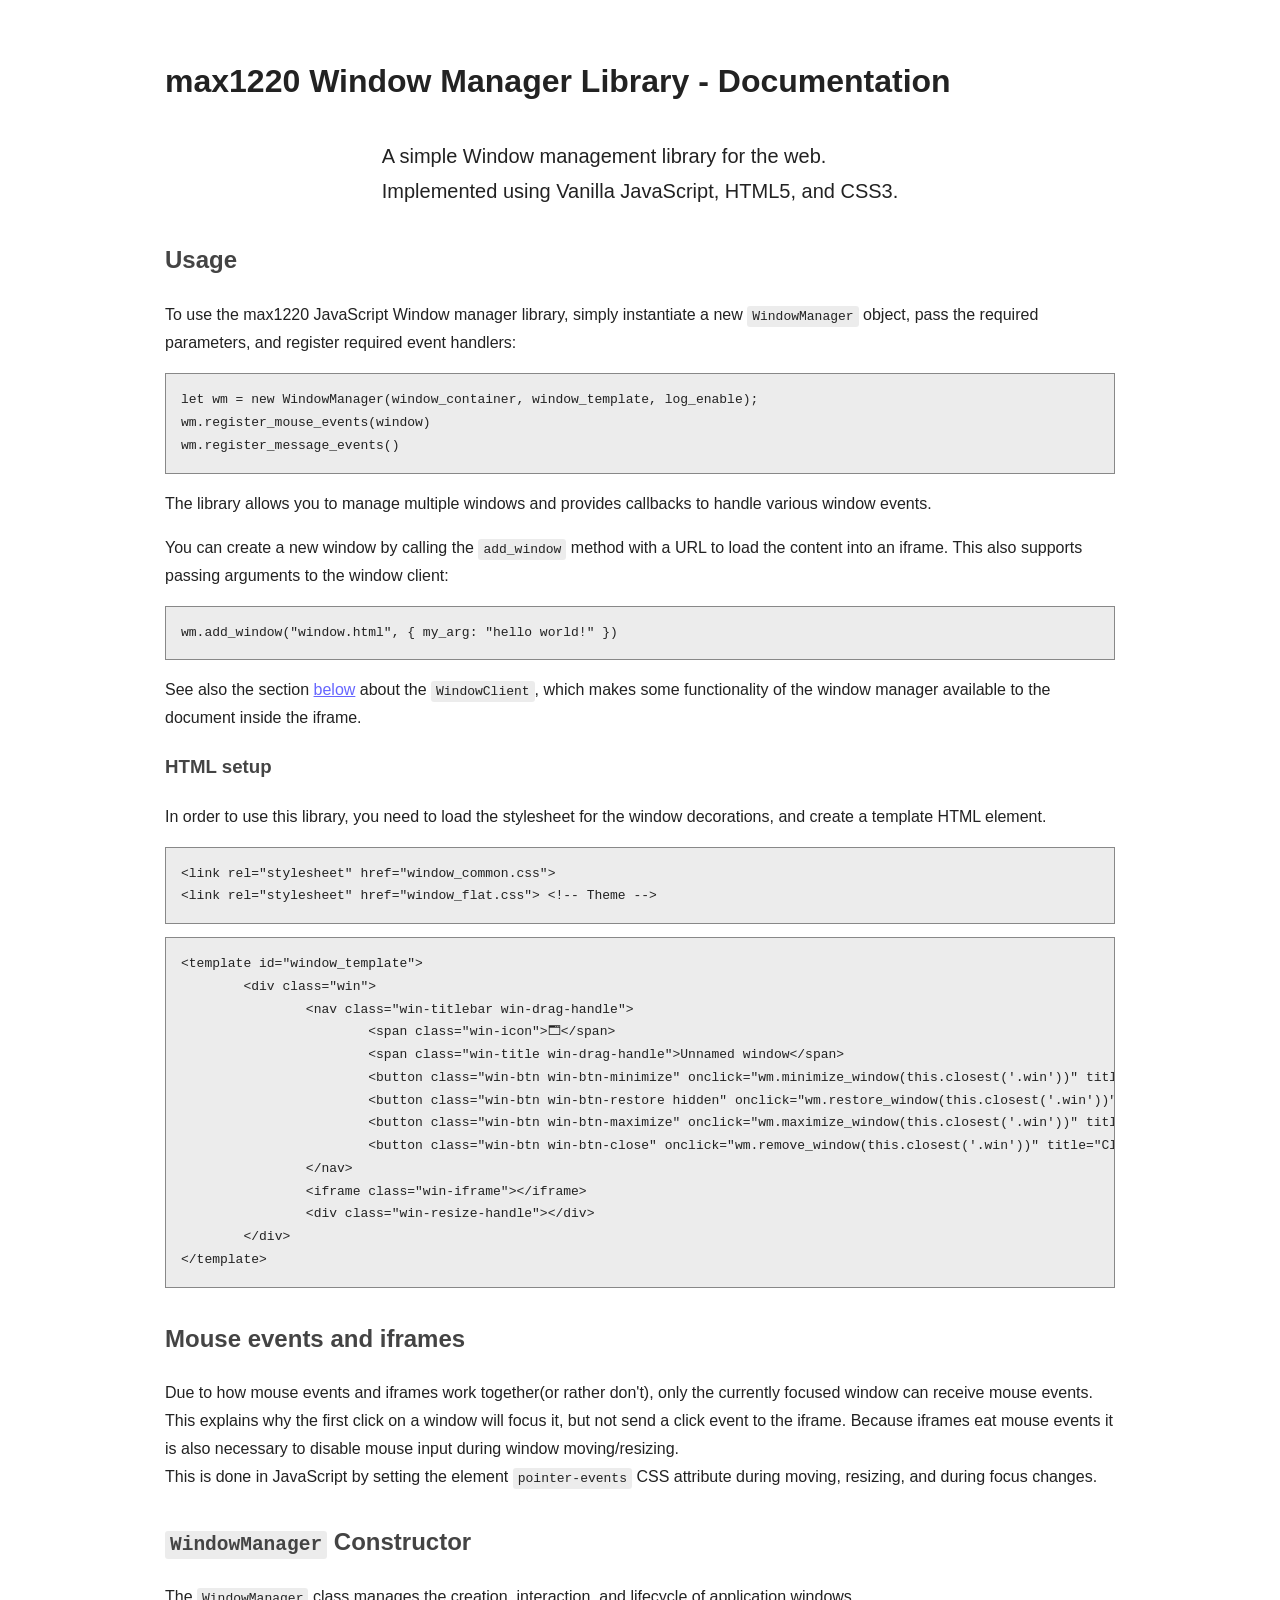
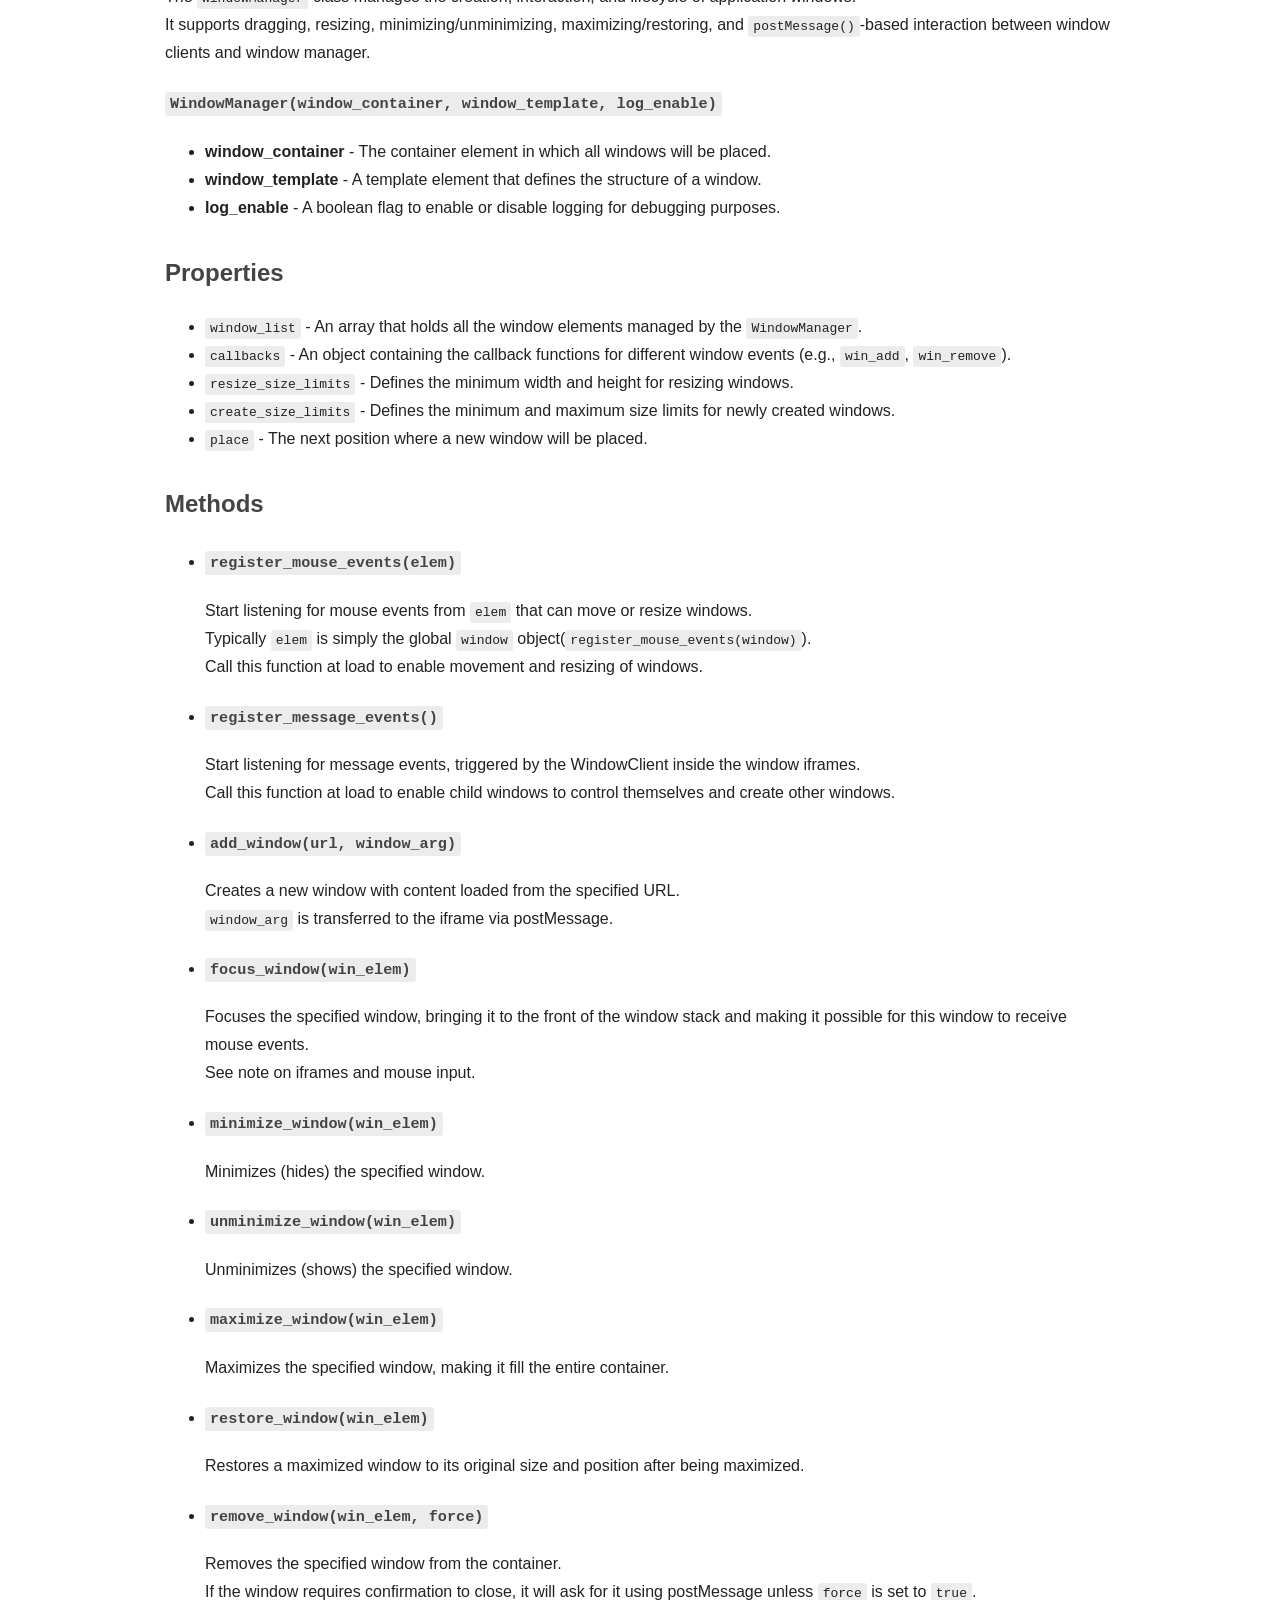
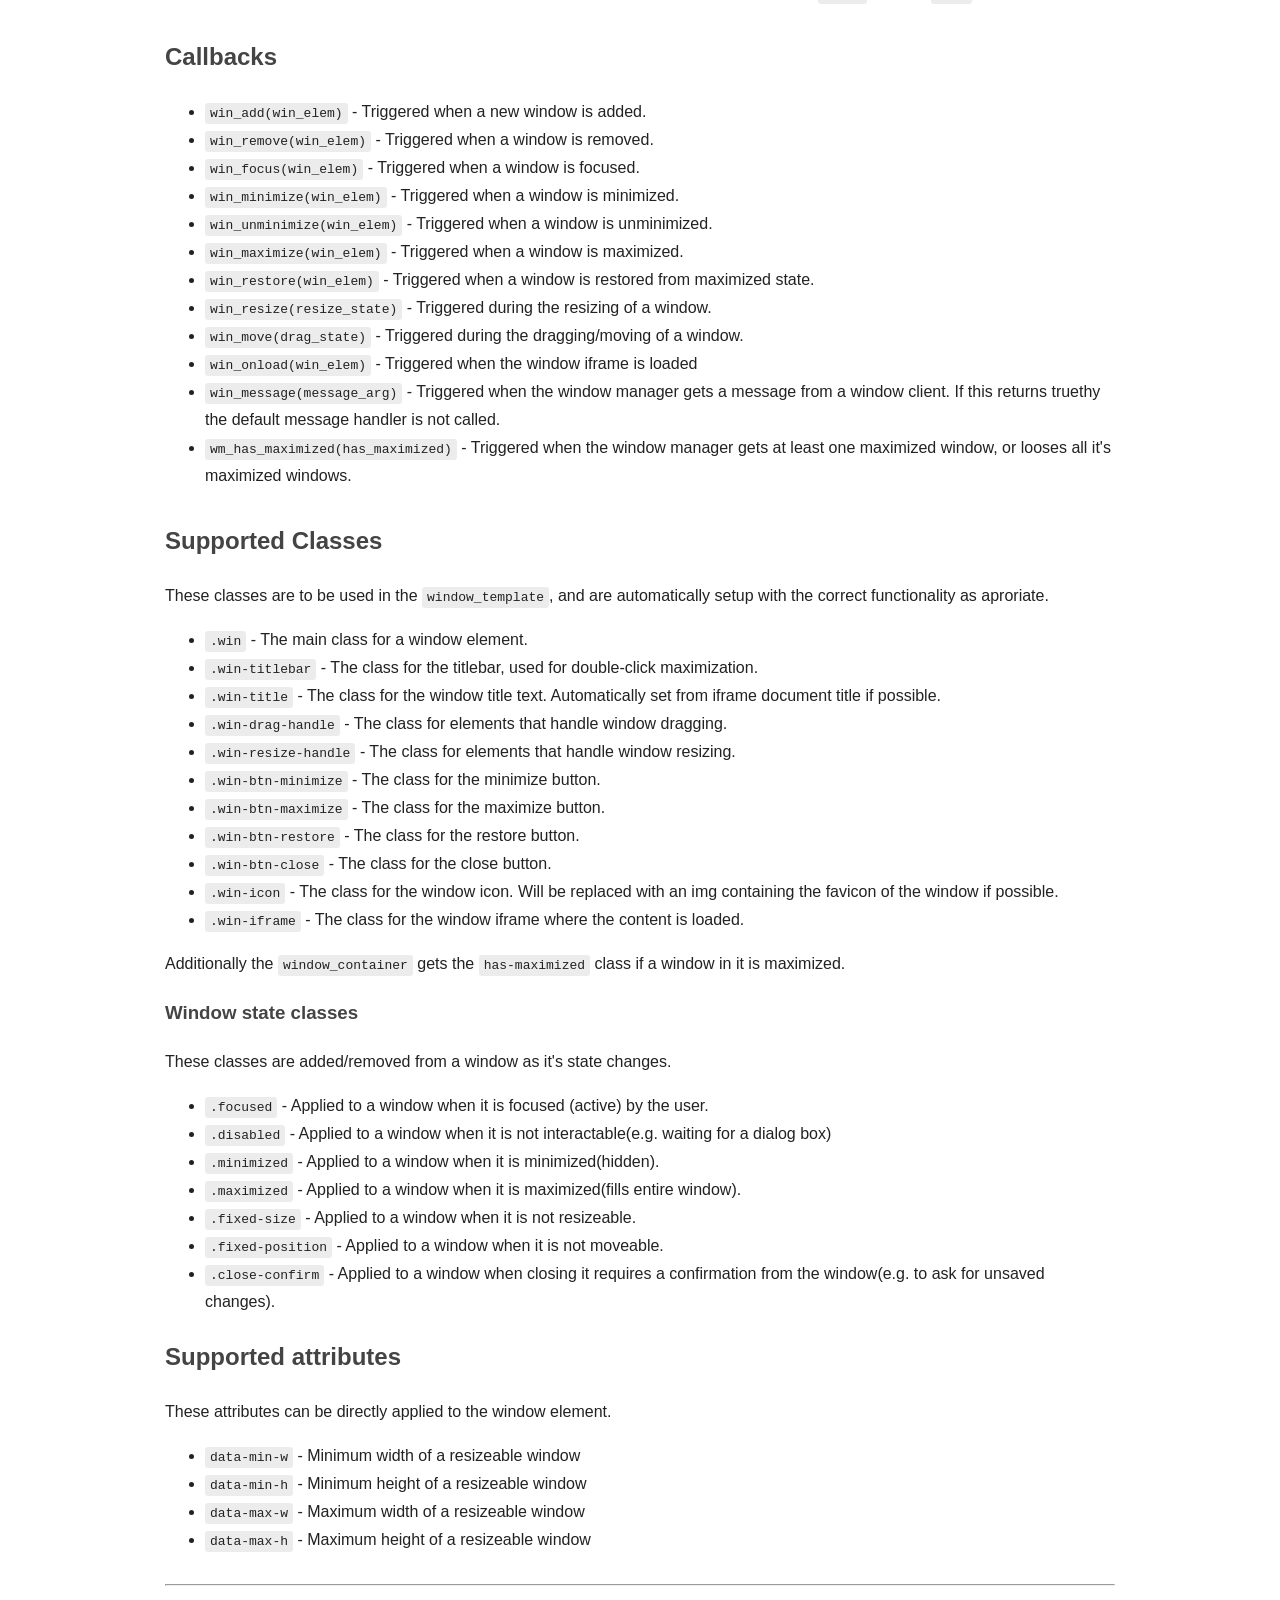
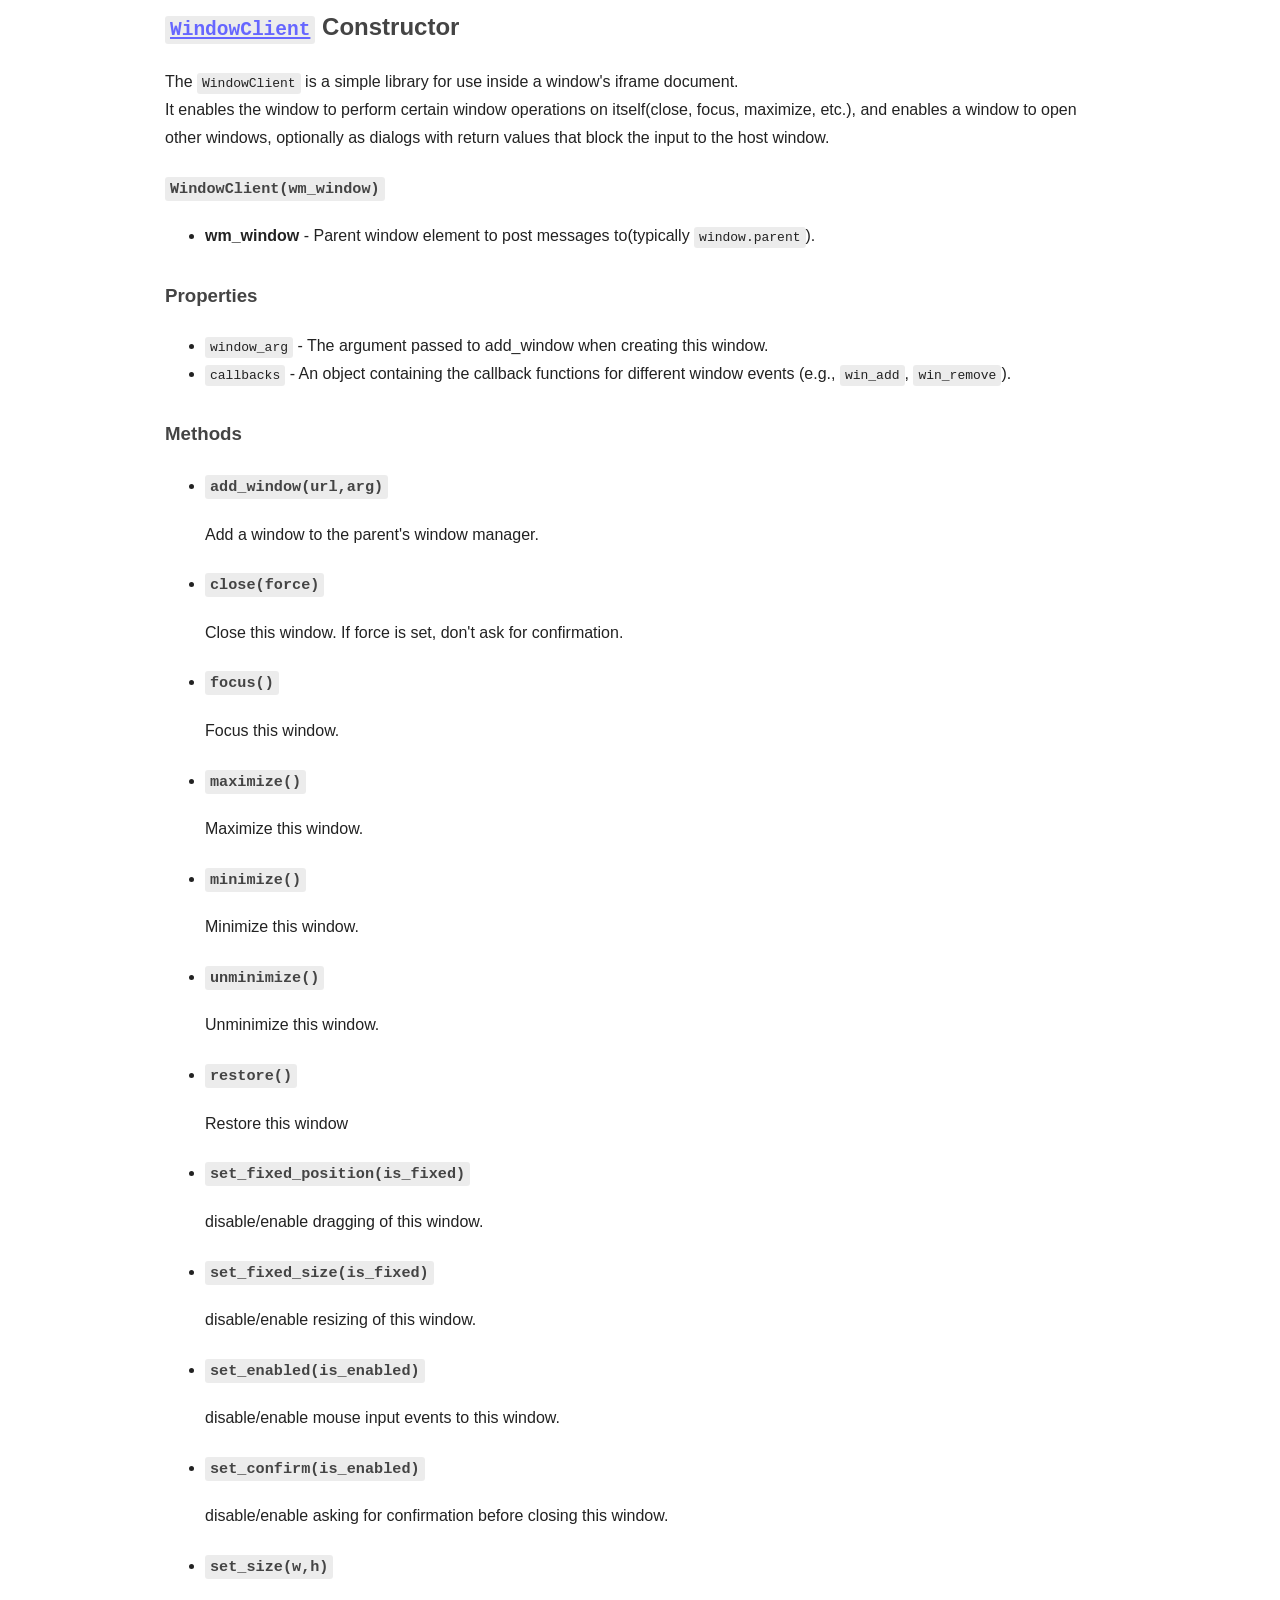
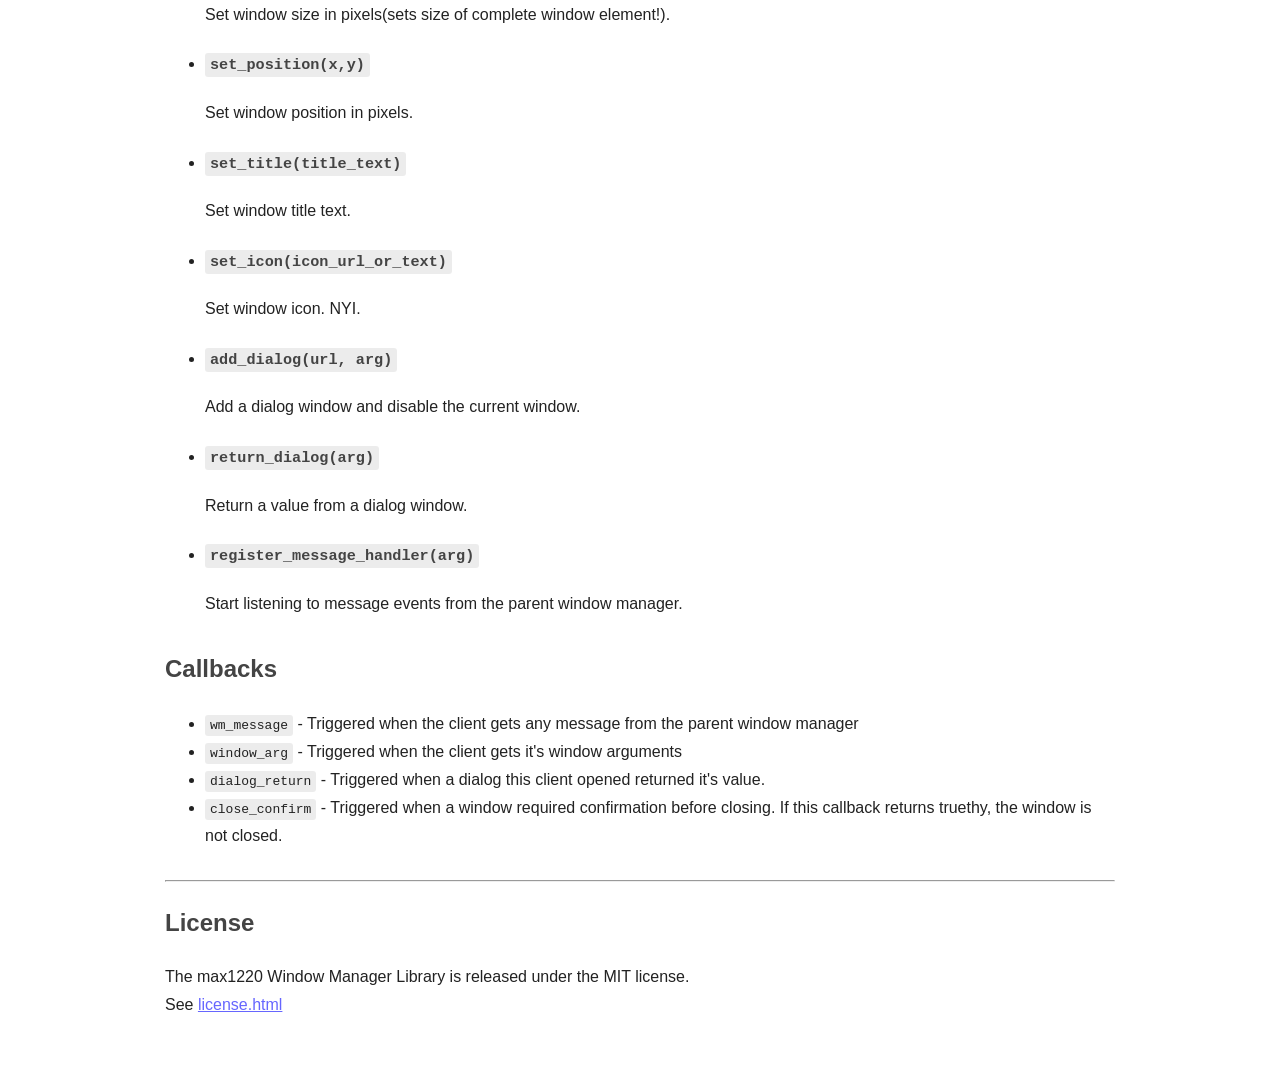
<file: documentation.html>
<!DOCTYPE html>
<html lang="en">
<head>
	<meta charset="utf-8">
	<meta name="viewport" content="width=device-width, initial-scale=1.0">
	<meta name="description" content="Documentation for the max1220 Window Manager Library">
	<meta name="author" content="max1220">
	<link rel="icon" type="image/x-icon" href="favicon_window.ico">
	<title>Window Manager Library</title>
	<style>
		:root {
			--fg-color: #222;
			--fg2-color: #444;
			--bg-color: #fff;
		}
		body, html {
			padding: 0 0;
			margin: 0 0;
			background-color: var(--bg-color);
			color: var(--fg-color);
			font-family: sans-serif;
			line-height: 1.75;
		}
		.content {
			max-width: 950px;
			margin: 0 auto;
			padding: 2em;
		}
		h2, h3, h4, h5, h6 {
			color: var(--fg2-color);
		}
		pre {
			background-color: rgba(127,127,127,0.15);
			padding: 15px;
			border: 1px solid #888;
			overflow: auto;
		}
		code {
			background-color: rgba(127,127,127,0.15);
			padding: 3px 5px;
			border-radius: 3px;
		}
		section {
			margin-bottom: 30px;
		}
		.lead {
			font-size: 125%;
			font-weight: lighter;
			margin: 30px auto;
			width: fit-content;
		}
		a {
			color: #66f;
			text-decoration: underline;
		}

		/* Make this page automatically switch to darkmode if preferred */
		@media (prefers-color-scheme: dark) {
			:root {
				--fg-color: #fff;
				--fg2-color: #bbb;
				--bg-color: #111;
			}
		}
	</style>
</head>
<body>

<div class="content">
	<h1>max1220 Window Manager Library - Documentation</h1>
	<p class="lead">
		A simple Window management library for the web.<br>
		Implemented using Vanilla JavaScript, HTML5, and CSS3.
	</p>

	<section>
		<h2>Usage</h2>
		<p>
			To use the max1220 JavaScript Window manager library, simply instantiate a new <code>WindowManager</code> object, pass the required parameters, and register required event handlers:
		</p>
		<pre>let wm = new WindowManager(window_container, window_template, log_enable);
wm.register_mouse_events(window)
wm.register_message_events()</pre>
		<p>
			The library allows you to manage multiple windows and provides callbacks to handle various window events.
		</p>
		<p>
			You can create a new window by calling the <code>add_window</code> method with a URL to load the content into an iframe. This also supports passing arguments to the window client:
		</p>
		<pre>wm.add_window("window.html", { my_arg: "hello world!" })</pre>
		<p>
			See also the section <a href="#WindowClient">below</a> about the <code>WindowClient</code>, which makes some functionality of the window manager available to the document inside the iframe.
		</p>
		<h3>HTML setup</h3>
		<p>
			In order to use this library, you need to load the stylesheet for the window decorations,
			and create a template HTML element.
		</p>
		<pre>&#60;link rel="stylesheet" href="window_common.css"&#62;
&#60;link rel="stylesheet" href="window_flat.css"&#62; &#60;!-- Theme --&#62;</pre>
		<pre>&#60;template id="window_template"&#62;
	&#60;div class="win"&#62;
		&#60;nav class="win-titlebar win-drag-handle"&#62;
			&#60;span class="win-icon"&#62;🗔&#60;/span&#62;
			&#60;span class="win-title win-drag-handle"&#62;Unnamed window&#60;/span&#62;
			&#60;button class="win-btn win-btn-minimize" onclick="wm.minimize_window(this.closest('.win'))" title="Minimize"&#62;&#9601;&#60;/button&#62;
			&#60;button class="win-btn win-btn-restore hidden" onclick="wm.restore_window(this.closest('.win'))" title="Restore"&#62;🗗&#60;/button&#62;
			&#60;button class="win-btn win-btn-maximize" onclick="wm.maximize_window(this.closest('.win'))" title="Maximize"&#62;🗖&#60;/button&#62;
			&#60;button class="win-btn win-btn-close" onclick="wm.remove_window(this.closest('.win'))" title="Close"&#62;🞮&#60;/button&#62;
		&#60;/nav&#62;
		&#60;iframe class="win-iframe"&#62;&#60;/iframe&#62;
		&#60;div class="win-resize-handle"&#62;&#60;/div&#62;
	&#60;/div&#62;
&#60;/template&#62;</pre>
	</section>

	<section>
		<h2>Mouse events and iframes</h2>
		<p>
			Due to how mouse events and iframes work together(or rather don't),
			only the currently focused window can receive mouse events.
			This explains why the first click on a window will focus it, but not send a
			click event to the iframe. Because iframes eat mouse events it is also necessary to disable mouse
			input during window moving/resizing.<br>
			This is done in JavaScript by setting the element <code>pointer-events</code> CSS attribute during moving, resizing, and during focus changes.
		</p>
	</section>

	<section>
		<h2><code>WindowManager</code> Constructor</h2>
		<p>
			The <code>WindowManager</code> class manages the creation, interaction, and lifecycle of application windows.<br>
			It supports dragging, resizing, minimizing/unminimizing, maximizing/restoring, and <code>postMessage()</code>-based interaction between window clients and window manager.
		</p>
		<h3><code>WindowManager(window_container, window_template, log_enable)</code></h3>
		<ul>
			<li><strong>window_container</strong> - The container element in which all windows will be placed.</li>
			<li><strong>window_template</strong> - A template element that defines the structure of a window.</li>
			<li><strong>log_enable</strong> - A boolean flag to enable or disable logging for debugging purposes.</li>
		</ul>
	</section>

	<section>
		<h2>Properties</h2>
		<ul>
			<li><code>window_list</code> - An array that holds all the window elements managed by the <code>WindowManager</code>.</li>
			<li><code>callbacks</code> - An object containing the callback functions for different window events (e.g., <code>win_add</code>, <code>win_remove</code>).</li>
			<li><code>resize_size_limits</code> - Defines the minimum width and height for resizing windows.</li>
			<li><code>create_size_limits</code> - Defines the minimum and maximum size limits for newly created windows.</li>
			<li><code>place</code> - The next position where a new window will be placed.</li>
		</ul>
	</section>

	<section>
		<h2>Methods</h2>
		<ul>
			<li>
				<h3><code>register_mouse_events(elem)</code></h3>
				<p>
					Start listening for mouse events from <code>elem</code> that can move or resize windows.<br>
					Typically <code>elem</code> is simply the global <code>window</code> object(<code>register_mouse_events(window)</code>).<br>
					Call this function at load to enable movement and resizing of windows.
				</p>
			</li>
			<li>
				<h3><code>register_message_events()</code></h3>
				<p>
					Start listening for message events, triggered by the WindowClient inside the window iframes.<br>
					Call this function at load to enable child windows to control themselves and create other windows.
				</p>
			</li>
			<li>
				<h3><code>add_window(url, window_arg)</code></h3>
				<p>
					Creates a new window with content loaded from the specified URL.<br>
					<code>window_arg</code> is transferred to the iframe via postMessage.
				</p>
			</li>
			<li>
				<h3><code>focus_window(win_elem)</code></h3>
				<p>
					Focuses the specified window, bringing it to the front of the window stack and making it possible for this window to receive mouse events.<br>
					See note on iframes and mouse input.
				</p>
			</li>
			<li>
				<h3><code>minimize_window(win_elem)</code></h3>
				<p>Minimizes (hides) the specified window.</p>
			</li>
			<li>
				<h3><code>unminimize_window(win_elem)</code></h3>
				<p>Unminimizes (shows) the specified window.</p>
			</li>
			<li>
				<h3><code>maximize_window(win_elem)</code></h3>
				<p>Maximizes the specified window, making it fill the entire container.</p>
			</li>
			<li>
				<h3><code>restore_window(win_elem)</code></h3>
				<p>Restores a maximized window to its original size and position after being maximized.</p>
			</li>
			<li>
				<h3><code>remove_window(win_elem, force)</code></h3>
				<p>
					Removes the specified window from the container.<br>
					If the window requires confirmation to close, it will ask for it using postMessage unless <code>force</code> is set to <code>true</code>.
				</p>
			</li>
		</ul>
	</section>

	<section>
		<h2>Callbacks</h2>
		<ul>
			<li><code>win_add(win_elem)</code> - Triggered when a new window is added.</li>
			<li><code>win_remove(win_elem)</code> - Triggered when a window is removed.</li>
			<li><code>win_focus(win_elem)</code> - Triggered when a window is focused.</li>
			<li><code>win_minimize(win_elem)</code> - Triggered when a window is minimized.</li>
			<li><code>win_unminimize(win_elem)</code> - Triggered when a window is unminimized.</li>
			<li><code>win_maximize(win_elem)</code> - Triggered when a window is maximized.</li>
			<li><code>win_restore(win_elem)</code> - Triggered when a window is restored from maximized state.</li>
			<li><code>win_resize(resize_state)</code> - Triggered during the resizing of a window.</li>
			<li><code>win_move(drag_state)</code> - Triggered during the dragging/moving of a window.</li>
			<li><code>win_onload(win_elem)</code> - Triggered when the window iframe is loaded</li>
			<li><code>win_message(message_arg)</code> - Triggered when the window manager gets a message from a window client. If this returns truethy the default message handler is not called.</li>
			<li><code>wm_has_maximized(has_maximized)</code> - Triggered when the window manager gets at least one maximized window, or looses all it's maximized windows.</li>
		</ul>
	</section>

	<section>
		<h2>Supported Classes</h2>
		<p>
			These classes are to be used in the <code>window_template</code>, and are automatically
			setup with the correct functionality as aproriate.
		</p>
		<ul>
			<li><code>.win</code> - The main class for a window element.</li>
			<li><code>.win-titlebar</code> - The class for the titlebar, used for double-click maximization.</li>
			<li><code>.win-title</code> - The class for the window title text. Automatically set from iframe document title if possible.</li>
			<li><code>.win-drag-handle</code> - The class for elements that handle window dragging.</li>
			<li><code>.win-resize-handle</code> - The class for elements that handle window resizing.</li>
			<li><code>.win-btn-minimize</code> - The class for the minimize button.</li>
			<li><code>.win-btn-maximize</code> - The class for the maximize button.</li>
			<li><code>.win-btn-restore</code> - The class for the restore button.</li>
			<li><code>.win-btn-close</code> - The class for the close button.</li>
			<li><code>.win-icon</code> - The class for the window icon. Will be replaced with an img containing the favicon of the window if possible.</li>
			<li><code>.win-iframe</code> - The class for the window iframe where the content is loaded.</li>
		</ul>
		<p>Additionally the <code>window_container</code> gets the <code>has-maximized</code> class if a window in it is maximized.</p>
		<h3>Window state classes</h3>
		<p>
			These classes are added/removed from a window as it's state changes. 
		</p>
		<ul>
			<li><code>.focused</code> - Applied to a window when it is focused (active) by the user.</li>
			<li><code>.disabled</code> - Applied to a window when it is not interactable(e.g. waiting for a dialog box)</li>
			<li><code>.minimized</code> - Applied to a window when it is minimized(hidden).</li>
			<li><code>.maximized</code> - Applied to a window when it is maximized(fills entire window).</li>
			<li><code>.fixed-size</code> - Applied to a window when it is not resizeable.</li>
			<li><code>.fixed-position</code> - Applied to a window when it is not moveable.</li>
			<li><code>.close-confirm</code> - Applied to a window when closing it requires a confirmation from the window(e.g. to ask for unsaved changes).</li>
		</ul>
		<h2>Supported attributes</h2>
		<p>
			These attributes can be directly applied to the window element.
		</p>
		<ul>
			<li><code>data-min-w</code> - Minimum width of a resizeable window</li>
			<li><code>data-min-h</code> - Minimum height of a resizeable window</li>
			<li><code>data-max-w</code> - Maximum width of a resizeable window</li>
			<li><code>data-max-h</code> - Maximum height of a resizeable window</li>
		</ul>
	</section>

	<hr>

	<section>
		<h2><a id="WindowClient"><code>WindowClient</code></a> Constructor</h2>
		<p>
			The <code>WindowClient</code> is a simple library for use inside a window's iframe document.<br>
			It enables the window to perform certain window operations on itself(close, focus, maximize, etc.),
			and enables a window to open other windows, optionally as dialogs with return values that block the input to the host window.
		</p>
		<h3><code>WindowClient(wm_window)</code></h3>
		<ul>
			<li><strong>wm_window</strong> - Parent window element to post messages to(typically <code>window.parent</code>).</li>
		</ul>
	</section>

	<section>
		<h3>Properties</h3>
		<ul>
			<li><code>window_arg</code> - The argument passed to add_window when creating this window.</li>
			<li><code>callbacks</code> - An object containing the callback functions for different window events (e.g., <code>win_add</code>, <code>win_remove</code>).</li>
		</ul>
	</section>

	<section>
		<h3>Methods</h3>
		<ul>
			<li>
				<h3><code>add_window(url,arg)</code></h3>
				<p>Add a window to the parent's window manager.</p>
			</li>
			<li>
				<h3><code>close(force)</code></h3>
				<p>Close this window. If force is set, don't ask for confirmation.</p>
			</li>
			<li>
				<h3><code>focus()</code></h3>
				<p>Focus this window.</p>
			</li>
			<li>
				<h3><code>maximize()</code></h3>
				<p>Maximize this window.</p>
			</li>
			<li>
				<h3><code>minimize()</code></h3>
				<p>Minimize this window.</p>
			</li>
			<li>
				<h3><code>unminimize()</code></h3>
				<p>Unminimize this window.</p>
			</li>
			<li>
				<h3><code>restore()</code></h3>
				<p>Restore this window</p>
			</li>
			<li>
				<h3><code>set_fixed_position(is_fixed)</code></h3>
				<p>disable/enable dragging of this window.</p>
			</li>
			<li>
				<h3><code>set_fixed_size(is_fixed)</code></h3>
				<p>disable/enable resizing of this window.</p>
			</li>
			<li>
				<h3><code>set_enabled(is_enabled)</code></h3>
				<p>disable/enable mouse input events to this window.</p>
			</li>
			<li>
				<h3><code>set_confirm(is_enabled)</code></h3>
				<p>disable/enable asking for confirmation before closing this window.</p>
			</li>
			<li>
				<h3><code>set_size(w,h)</code></h3>
				<p>Set window size in pixels(sets size of complete window element!).</p>
			</li>
			<li>
				<h3><code>set_position(x,y)</code></h3>
				<p>Set window position in pixels.</p>
			</li>
			<li>
				<h3><code>set_title(title_text)</code></h3>
				<p>Set window title text.</p>
			</li>
			<li>
				<h3><code>set_icon(icon_url_or_text)</code></h3>
				<p>Set window icon. NYI.</p>
			</li>
			<li>
				<h3><code>add_dialog(url, arg)</code></h3>
				<p>Add a dialog window and disable the current window.</p>
			</li>
			<li>
				<h3><code>return_dialog(arg)</code></h3>
				<p>Return a value from a dialog window.</p>
			</li>
			<li>
				<h3><code>register_message_handler(arg)</code></h3>
				<p>Start listening to message events from the parent window manager.</p>
			</li>
		</ul>
	</section>

	<section>
		<h2>Callbacks</h2>
		<ul>
			<li><code>wm_message</code> - Triggered when the client gets any message from the parent window manager</li>
			<li><code>window_arg</code> - Triggered when the client gets it's window arguments</li>
			<li><code>dialog_return</code> - Triggered when a dialog this client opened returned it's value.</li>
			<li><code>close_confirm</code> - Triggered when a window required confirmation before closing. If this callback returns truethy, the window is not closed. </li>
		</ul>
	</section>

	<hr>

	<section>
		<h2>License</h2>
		<p>
			The max1220 Window Manager Library is released under the MIT license.<br>
			See <a href="license.html">license.html</a>
		</p>
	</section>
</div>
</body>
</html>
</file>
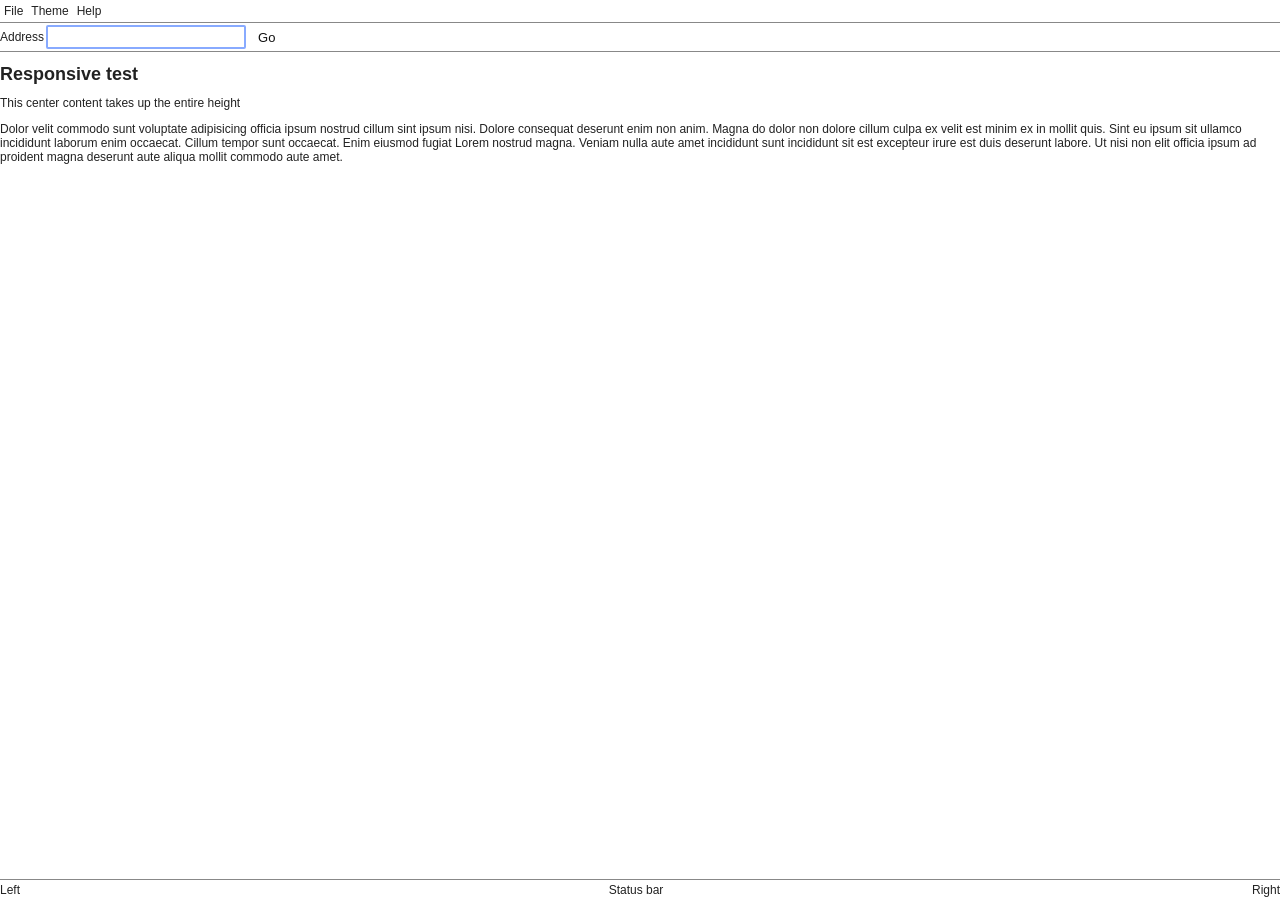
<file: responsive.html>
<!DOCTYPE html>
<html lang="en">
	<head>
		<meta charset="utf-8">
		<meta name="viewport" content="width=device-width, initial-scale=1">
		<link rel="stylesheet" href="window_inside_common.css">
		<link rel="stylesheet" id="window_style" href="window_inside_flat.css">
		<title>Widgets test</title>
	</head>
	<body>
		<div class="window-content-flex">
			<div class="menu-bar">
				<div class="menu-row">
					<div class="menu-container">
						<div class="menu-category">File</div>
						<div class="menu-sub hidden">
							<a class="menu-item">Open file...</a>
							<div class="menu-spacer"></div>
							<a class="menu-item">New file...</a>
							<a class="menu-item">Save file...</a>
							<div class="menu-spacer"></div>
							<a class="menu-item">Exit</a>
						</div>
					</div>
					<div class="menu-container">
						<div class="menu-category">Theme</div>
						<div class="menu-sub hidden">
							<a class="menu-item" onclick="window_style.href='window_inside_flat.css'">flat</a>
							<a class="menu-item" onclick="window_style.href='window_inside_glass.css'">glass</a>
							<a class="menu-item" onclick="window_style.href='window_inside_xp.css'">xp</a>
							<a class="menu-item" onclick="window_style.href='window_inside_98.css'">98</a>
							<a class="menu-item" onclick="window_style.href='window_inside_basic.css'">basic</a>
						</div>
					</div>
					<div class="menu-container">
						<div class="menu-category">Help</div>
						<div class="menu-sub hidden">
							<a class="menu-item">About...</a>
						</div>
					</div>
				</div>
				<div class="menu-row">
					<label for="address">Address</label>
					<div class="form">
						<input class="toolbar-input" type="text" id="address" style="flex-grow: 1">
					</div>
					<button class="toolbar-btn btn">Go</button>
				</div>
			</div>
	
			<main>
				<h2>Responsive test</h2>
				<p>This center content takes up the entire height</p>
				<p>
					Dolor velit commodo sunt voluptate adipisicing officia ipsum nostrud cillum sint ipsum nisi.
					Dolore consequat deserunt enim non anim.
					Magna do dolor non dolore cillum culpa ex velit est minim ex in mollit quis.
					Sint eu ipsum sit ullamco incididunt laborum enim occaecat.
					Cillum tempor sunt occaecat.
					Enim eiusmod fugiat Lorem nostrud magna.
					Veniam nulla aute amet incididunt sunt incididunt sit est excepteur irure est duis deserunt labore.
					Ut nisi non elit officia ipsum ad proident magna deserunt aute aliqua mollit commodo aute amet.
				</p>
			</main>
			
			<div class="status-bar">
				<div>Left</div>
				<div>Status bar</div>
				<div>Right</div>
			</div>
		</div>
	</body>
</html>
</file>
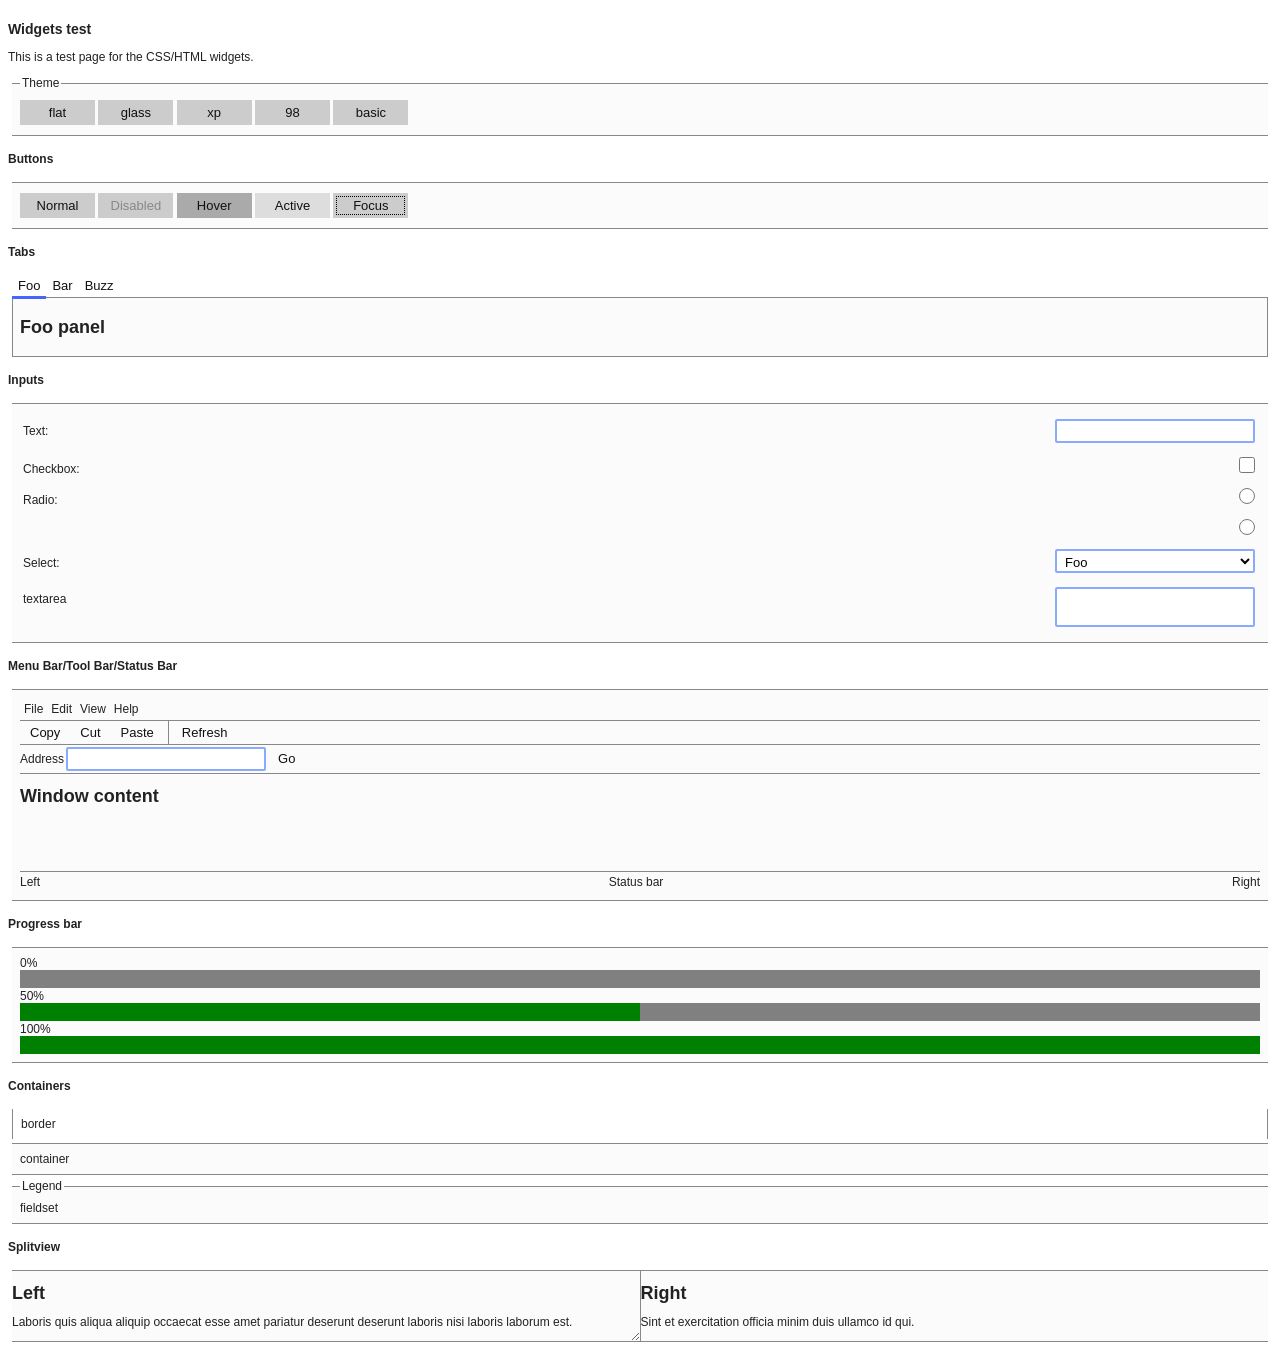
<file: widgets.html>
<!DOCTYPE html>
<html lang="en">
	<head>
		<meta charset="utf-8">
		<meta name="viewport" content="width=device-width, initial-scale=1">
		<link rel="stylesheet" href="window_inside_common.css">
		<link rel="stylesheet" id="window_style" href="window_inside_flat.css">
		<title>Widgets test</title>
	</head>
	<body>
		<div class="window-content p8">
			<h3>Widgets test</h3>
			<p>This is a test page for the CSS/HTML widgets.</p>
			<fieldset class="fieldset p8 m4">
				<legend>Theme</legend>
				<button class="btn" onclick="window_style.href='window_inside_flat.css'">flat</button>
				<button class="btn" onclick="window_style.href='window_inside_glass.css'">glass</button>
				<button class="btn" onclick="window_style.href='window_inside_xp.css'">xp</button>
				<button class="btn" onclick="window_style.href='window_inside_98.css'">98</button>
				<button class="btn" onclick="window_style.href='window_inside_basic.css'">basic</button>
			</fieldset>

			<h4>Buttons</h4>
			<div class="container p8 m4">
				<button class="btn">Normal</button>
				<button class="btn" disabled>Disabled</button>
				<button class="btn hover">Hover</button>
				<button class="btn active">Active</button>
				<button class="btn focus">Focus</button>
			</div>

			<h4>Tabs</h4>
			<div class="tabs m4">
				<menu role="tablist" aria-label="Example tabs">
					<button role="tab" aria-controls="tab-panel-foo" aria-selected="true" id="tab-btn-foo" data-tabgroup="example-tabs" onclick="tab_onclick(event)">Foo</button>
					<button role="tab" aria-controls="tab-panel-bar" id="tab-btn-bar" data-tabgroup="example-tabs" onclick="tab_onclick(event)">Bar</button>
					<button role="tab" aria-controls="tab-panel-buzz" id="tab-btn-buzz" data-tabgroup="example-tabs" onclick="tab_onclick(event)">Buzz</button>
				</menu>
				<div role="tabpanel" aria-labelledby="tab-btn-foo" id="tab-panel-foo" data-tabgroup="example-tabs">
					<h2>Foo panel</h2>
				</div>
				<div role="tabpanel" aria-labelledby="tab-btn-bar" id="tab-panel-bar" data-tabgroup="example-tabs" hidden>
					<h2>Bar panel</h2>
				</div>
				<div role="tabpanel" aria-labelledby="tab-btn-buzz" id="tab-panel-buzz" data-tabgroup="example-tabs" hidden>
					<h2>Buzz panel</h2>
				</div>
			</div>

			<h4>Inputs</h4>
			<div class="container p8 m4 form">
				<label class="field-row p3">
					<span>Text:</span>
					<input type="text">
				</label>
				<label class="field-row p3">
					<span>Checkbox:</span>
					<input type="checkbox">
				</label>
				<label class="field-row p3">
					<span>Radio:</span>
					<input type="radio" name="radio">
				</label>
				<label class="field-row p3">
					<span></span>
					<input type="radio" name="radio">
				</label>
				<label class="field-row p3">
					<span>Select:</span>
					<select>
						<option>Foo</option>
						<option>Bar</option>
						<option>Buzz</option>
					</select>
				</label>
				<label class="field-row p3">
					<span>textarea</span>
					<textarea></textarea>
				</label>
			</div>

			<h4>Menu Bar/Tool Bar/Status Bar</h4>
			<div class="container p8 m4">
				<div class="menu-bar">
					<div class="menu-row">
						<div class="menu-container">
							<div class="menu-category">File</div>
							<div class="menu-sub hidden">
								<a class="menu-item">Open file...</a>
								<div class="menu-spacer"></div>
								<a class="menu-item">New file...</a>
								<a class="menu-item">Save file...</a>
								<div class="menu-spacer"></div>
								<a class="menu-item">Exit</a>
							</div>
						</div>
						<div class="menu-container">
							<div class="menu-category">Edit</div>
							<div class="menu-sub hidden">
								<a class="menu-item">Copy</a>
								<a class="menu-item">Cut</a>
								<a class="menu-item">Paste</a>
								<div class="menu-spacer"></div>
								<a class="menu-item">Rename...</a>
								<a class="menu-item">Delete...</a>
							</div>
						</div>
						<div class="menu-container">
							<div class="menu-category">View</div>
							<div class="menu-sub hidden">
								<label class="menu-item">
									<input type="checkbox" checked>Human-readable
								</label>
								<label class="menu-item">
									<input type="checkbox">Show hidden files
								</label>
								<div class="menu-spacer"></div>
								<label class="menu-item">
									<input type="checkbox" checked>Select
								</label>
								<label class="menu-item">
									<input type="checkbox" checked>Mode
								</label>
								<label class="menu-item">
									<input type="checkbox" checked>User
								</label>
								<label class="menu-item">
									<input type="checkbox" checked>Group
								</label>
								<label class="menu-item">
									<input type="checkbox" checked>Size
								</label>
							</div>
						</div>
						<div class="menu-container">
							<div class="menu-category">Help</div>
							<div class="menu-sub hidden">
								<a class="menu-item">About...</a>
								<a class="menu-item">Extra long test Lorem Ipsum Laboris sit eu do minim velit.</a>
							</div>
						</div>
					</div>
					<div class="menu-row">
						<button class="btn toolbar-btn">Copy</button>
						<button class="btn toolbar-btn">Cut</button>
						<button class="btn toolbar-btn">Paste</button>
						<div class="toolbar-spacer"></div>
						<button class="btn toolbar-btn">Refresh</button>
					</div>
					<div class="menu-row">
						<label for="address">Address</label>
						<div class="form">
							<input class="toolbar-input" type="text" id="address" style="flex-grow: 1">
						</div>
						<button class="toolbar-btn btn">Go</button>
					</div>
				</div>
				<h2>Window content</h2>
				<p>
					<br>
					<br>
					<br>
				</p>
				<div class="status-bar">
					<div>Left</div>
					<div>Status bar</div>
					<div>Right</div>
				</div>
			</div>

			<h4>Progress bar</h4>
			<div class="container p8 m4">
				0% <progress class="progress" value="00" max="100"></progress>
				50% <progress class="progress" value="50" max="100"></progress>
				100% <progress class="progress" value="100" max="100"></progress>
			</div>

			<h4>Containers</h4>
			<div class="border p8 m4">border</div>
			<div class="container p8 m4">container</div>
			<fieldset class="fieldset p8 m4">
				<legend>Legend</legend>
				fieldset
			</fieldset>

			<h4>Splitview</h4>
			<div class="container m4">
				<div class="splitview">
					<div>
						<h2>Left</h2>
						<p>Laboris quis aliqua aliquip occaecat esse amet pariatur deserunt deserunt laboris nisi laboris laborum est.</p>
					</div>
					<div>
						<h2>Right</h2>
						<p>Sint et exercitation officia minim duis ullamco id qui.</p>
					</div>
				</div>
			</div>
		</div>

		<!-- Tabs are the only thing that requires JS -->
		<script src="tab_onclick.js"></script>
	</body>
</html>
</file>
<file: window_inside_common.css>
/* base */
html, body {
	box-sizing: border-box !important;
	margin: 0 0;
	padding: 0 0;
	user-select: none;
	font-family: sans-serif;
	font-size: 12px;
	line-height: 14px;
}
/* /base */

/* utils */
.hidden {
	display: none;
}
.noselect {
	user-select: none;
}
.overflow-ellipsis {
	text-overflow: ellipsis;
	overflow: hidden;
	white-space: nowrap;
}
.nowrap {
	white-space: nowrap;
}
.left {
	float: left;
}
.right {
	float: right;
}
.clear {
	clear: both;
}

.p0 { padding: 0; }
.p1 { padding: 1px; }
.p2 { padding: 2px; }
.p3 { padding: 3px; }
.p4 { padding: 4px; }
.p5 { padding: 5px; }
.p6 { padding: 6px; }
.p7 { padding: 7px; }
.p8 { padding: 8px; }
.ma { margin: auto; }
.m0 { margin: 0; }
.m1 { margin: 1px; }
.m2 { margin: 2px; }
.m3 { margin: 3px; }
.m4 { margin: 4px; }
.m5 { margin: 5px; }
.m6 { margin: 6px; }
.m7 { margin: 7px; }
.m8 { margin: 8px; }

.background-disabled {
	background:
		repeating-linear-gradient(90deg, transparent, rgba(0,0,0, 0.15) 0px, rgba(0,0,0, 0.15) 1px, rgba(0,0,0, 0) 1px, rgba(0,0,0, 0) 2px),
		repeating-linear-gradient(transparent, rgba(255,255,255, 0.15) 0px, rgba(255,255,255, 0.15) 1px, rgba(255,255,255, 0) 1px, rgba(255,255,255, 0) 2px)
	;
}
/* /utils */

/* content-flex */
.window-content-flex {
	display: flex;
	flex-direction: column;
	height: 100vh;
	padding: 0 0;
	margin: 0 0;
	overflow: hidden;
}
.window-content-flex main {
	overflow: auto;
	flex-grow: 1;
}
/* /content-flex */

/* split-view */
.splitview {
	display: flex;
	flex-direction: row;
	height: 100%;
}
.splitview > * {
	height: 100%;
	width: 100%;
	overflow: auto;
}
.splitview > *:first-child {
	resize: horizontal;
}
/* /split-view */
</file>
<file: window_inside_flat.css>
body {
	background-color: #fff;
	color: #222;
}

/* buttons */
.btn {
	margin: 2px 0;
	border: none;
	min-height: 25px;
	min-width: 75px;
	padding: 3px 6px;
	font-family: sans-serif;
	font-size: 13px;
	color: #111;
	text-decoration: none;
	text-align: center;
	vertical-align: middle;
	display: inline-block;
	cursor: pointer;
	background: #ccc;
}
.btn.hover,.btn:hover {
	background: #aaa;
}
.btn.focus,.btn:focus {
	outline: 1px dotted #000;
	outline-offset: -4px;
}
.btn.active,.btn:active {
	background: #ddd;
}
.btn.disabled,.btn[disabled] {
	background: #ccc;
	color: #888;
	cursor: not-allowed;
}
/* /buttons */

/* tabs */
.tabs {
	display: flex;
	flex-direction: column;
}
.tabs [role=tablist] {
	display: flex;
	margin: 0 0;
	padding: 0 0;
}
.tabs [role=tablist] [role=tab] {
	border: none;
	z-index: 1200;
	background-color: transparent;
	color: #111;
	padding: 3px 6px;
	margin: 0 0;
	font-size: 13px;
	cursor: pointer;
	margin-bottom: 1px;
}
.tabs [role=tablist] [role=tab][aria-selected="true"] {
	margin-bottom: -1px;
	border-bottom: 3px solid #46f;
}
.tabs [role=tabpanel] {
	z-index: 1100;
	margin-top: -1px;
	background-color: #fbfbfb;
	border: 1px solid #888;
	padding: 7px;
	flex-grow: 1;
	overflow: auto;
}
/* /tabs */

/* inputs */
.form input {
	box-sizing: border-box;
	border: 2px solid #8af;
	outline: none;
	background-color: #fff;
	padding: 3px 4px;
	margin: 2px 2px;
	border-radius: 2px;
	font-size: 13px;
	width: 200px;
	height: 24px;
}
.form input:active,.form input:focus {
	border: 2px solid #46f;
}
.form input[type=checkbox] {
	height: 16px;
	width: 16px;
}
.form input[type=radio] {
	height: 16px;
	width: 16px;
}
.form select {
	box-sizing: border-box;
	border: 2px solid #8af;
	background-color: #fff;
	padding: 3px 4px;
	margin: 2px 2px;
	outline: none;
	width: 200px;
	height: 24px;
	font-size: 13px;
	border-radius: 2px;
}
.form select:active,.form select:focus {
	border: 2px solid #46f;
}
.form textarea {
	box-sizing: border-box;
	border: 2px solid #8af;
	outline: none;
	resize: none;
	font-size: 13px;
	padding: 3px 4px;
	margin: 2px 2px;
	border-radius: 2px;
	width: 200px;
}
.form textarea:active,.form textarea:focus {
	border: 2px solid #46f;
}
.form .field-row {
	display: flex;
	align-items: baseline;
	justify-content: space-between;
	padding-top: 5px;
	padding-bottom: 5px;
}
/* /inputs */

/* menubar */
.menu-bar {
	display: flex;
	flex-direction: column;
}
.menu-container {
	position: relative;
}
.menu-row {
	border-bottom: 1px solid #888;
	display: flex;
	flex-wrap: wrap;
	align-items: center;
	width: 100%;
}
.menu-item {
	display: block;
	padding: 4px;
	cursor: pointer;
}
.menu-item input[type=checkbox],.menu-item input[type=radio] {
	margin: 0 0;
	margin-right: 4px;
}
.menu-category {
	display: block;
	padding: 4px;
}
.menu-category:hover {
	background-color: #46f;
	color: #eee;
}
.menu-spacer {
	height: 1px;
	background-color: #888;
}
.menu-item:hover {
	background-color: #46f;
	color: #eee;
}
.menu-category:hover + .menu-sub {
	display: block;
}
.menu-category + .menu-sub:hover {
	display: block;
}
.menu-item:hover + .menu-sub {
	display: block;
}
.menu-item + .menu-sub:hover {
	display: block;
}
.menu-sub {
	position: absolute;
	top: 100%;
	left: 0;
	min-width: 200px;
	border: 1px solid #888;
	background-color: #fff;
	z-index: 1100;
	box-shadow: 2px 2px 2px rgba(127,127,127,0.5);
}
/* /menubar */

/* toolbar */
.toolbar-btn {
	text-decoration: none;
	font-family: sans-serif;
	cursor: pointer;
	border: none;
	outline: none;
	padding: 4px 6px;
	margin: 0 4px;
	min-width: 0;
	min-height: 20px;
	background-color: transparent;
	appearance: none;
}
.toolbar-input {
	border: 1px solid #8af;
	outline: none;
	border-radius: 0;
	color: #000;
	padding: 1px 1px;
	margin: 1px 1px;
}
.toolbar-spacer {
	border-right: 1px solid #888;
	width: 1px;
	align-self: stretch;
	margin-left: 3px;
	margin-right: 3px;
}
/* /toolbar */


/* status bar */
.status-bar {
	display: flex;
	justify-content: space-between;
	border-top: 1px solid #888;
	padding: 3px 0;
}
/* /status bar */

/* progress bar */
.progress {
	width: 100%;
	height: 18px;
	appearance: none;
}
/* /progress bar */

/* utils */
.border {
	border-left: 1px solid #888;
	border-right: 1px solid #888;
}
.container {
	background: #fbfbfb;
	border-top: 1px solid #888;
	border-bottom: 1px solid #888;
}
.fieldset {
	border: none;
	border-top: 1px solid #888;
	border-bottom: 1px solid #888;
	background: #fbfbfb;
}
/* utils */

/* split-view */
.splitview > *:first-child {
	border-right: 1px solid #888;
}
/* /split-view */

@media (prefers-color-scheme: dark) {
	body {
		background-color: #181818;
		color: #fff;
	}
	.container {
		background: #282828;
	}
	.fieldset {
		background: #282828;
	}
	.btn {
		color: #fff;
		background: #444;
	}
	.btn.hover,.btn:hover {
		background: #555;
	}
	.btn.active,.btn:active {
		background: #333;
	}
	.btn.disabled,.btn[disabled] {
		background: #444;
	}
	.tabs [role=tablist] [role=tab] {
		color: #fff;
	}
	.tabs [role=tabpanel] {
		background: #282828;
	}
	.menu-sub {
		background-color: #111;
	}
	.toolbar-btn {
		background-color: transparent;
		color: #fff;
	}
}
</file>
